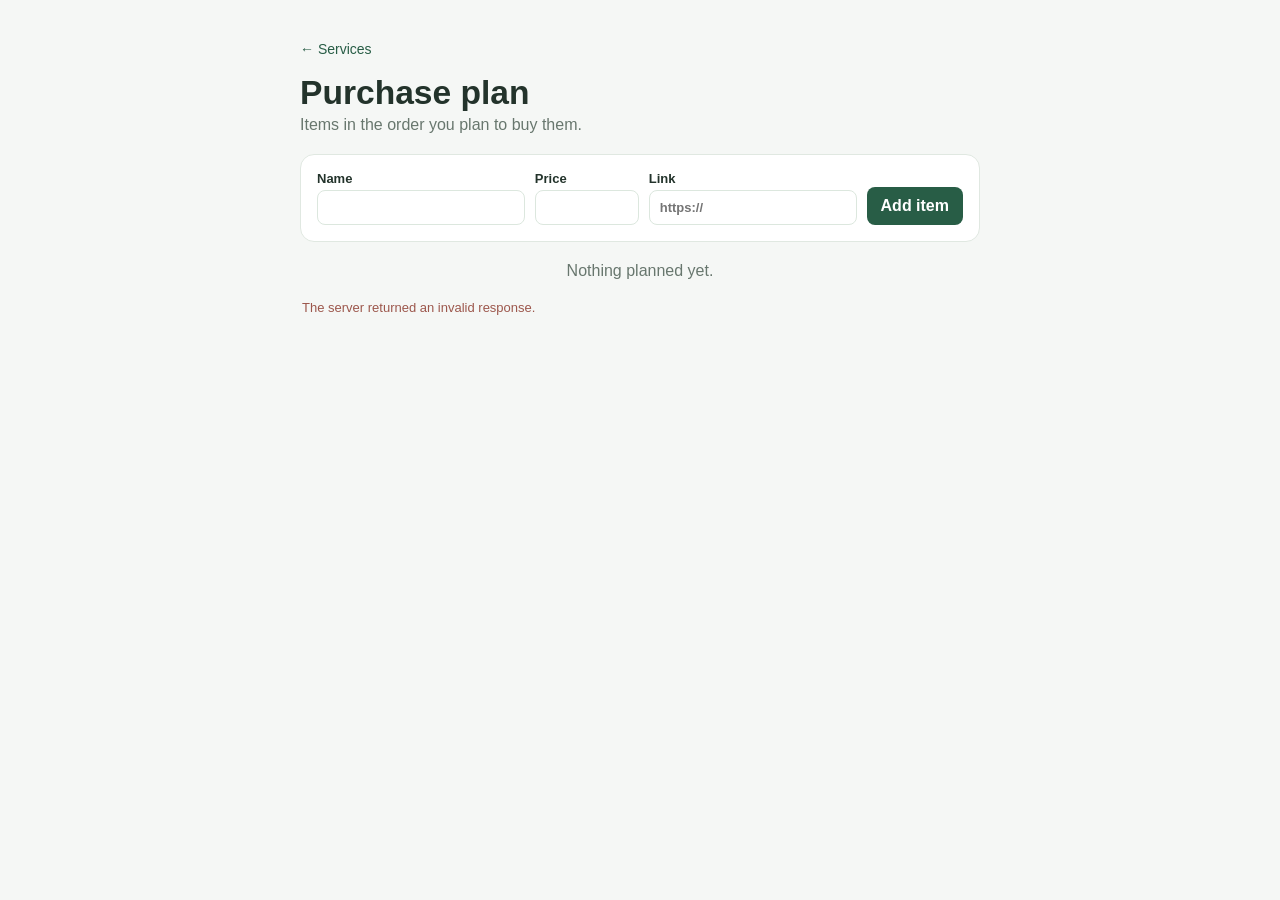
<file: NP/public/index.html>
<!doctype html>
<html lang="en">
<head>
  <meta charset="utf-8">
  <meta name="viewport" content="width=device-width, initial-scale=1">
  <meta name="theme-color" content="#f5f7f5">
  <title>NP — Purchase plan</title>
  <link rel="stylesheet" href="styles.css">
</head>
<body>
  <main class="app">
    <p><a class="back" href="/">&larr; Services</a></p>
    <h1>Purchase plan</h1>
    <p class="subtitle">Items in the order you plan to buy them.</p>

    <form class="entry" id="item-form">
      <label>Name <input id="item-name" type="text" maxlength="120" required autocomplete="off"></label>
      <label>Price <input id="item-price" type="number" min="0" max="100000000" step="0.01" required inputmode="decimal"></label>
      <label>Link <input id="item-link" type="url" maxlength="2048" placeholder="https://" autocomplete="off"></label>
      <button type="submit">Add item</button>
    </form>

    <ol class="items" id="item-list"></ol>
    <p class="empty" id="empty-state" hidden>Nothing planned yet.</p>
    <p class="total" id="total"></p>
    <p class="message" id="message" role="status" aria-live="polite"></p>
  </main>

  <script type="module" src="app.js"></script>
</body>
</html>
</file>
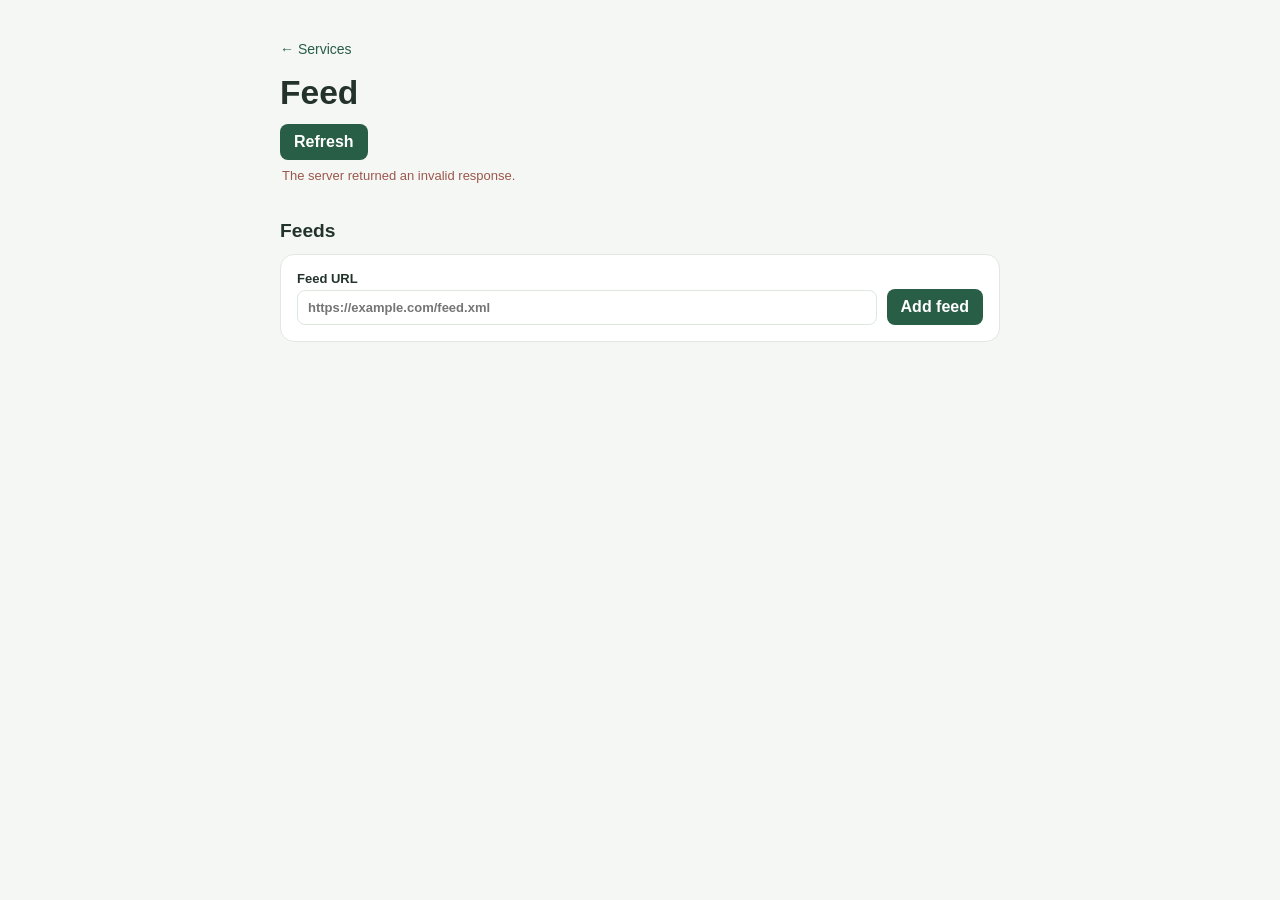
<file: RSS/public/index.html>
<!doctype html>
<html lang="en">
<head>
  <meta charset="utf-8">
  <meta name="viewport" content="width=device-width, initial-scale=1">
  <meta name="theme-color" content="#f5f7f5">
  <title>RSS — Feed</title>
  <link rel="stylesheet" href="styles.css">
</head>
<body>
  <main class="app">
    <p><a class="back" href="/">&larr; Services</a></p>
    <h1>Feed</h1>
    <div class="toolbar">
      <button type="button" id="refresh">Refresh</button>
      <span class="updated" id="updated"></span>
    </div>
    <p class="message" id="message" role="status" aria-live="polite"></p>

    <ul class="entries" id="entries"></ul>
    <p class="empty" id="empty-state" hidden>No items yet. Add a feed below, then press Refresh.</p>
    <button type="button" class="more" id="more" hidden>Load more</button>

    <section class="feeds">
      <h2>Feeds</h2>
      <form class="entry" id="feed-form">
        <label>Feed URL <input id="feed-url" type="url" maxlength="2048" placeholder="https://example.com/feed.xml" required autocomplete="off"></label>
        <button type="submit">Add feed</button>
      </form>
      <ul class="feed-list" id="feed-list"></ul>
    </section>
  </main>

  <script type="module" src="app.js"></script>
</body>
</html>
</file>
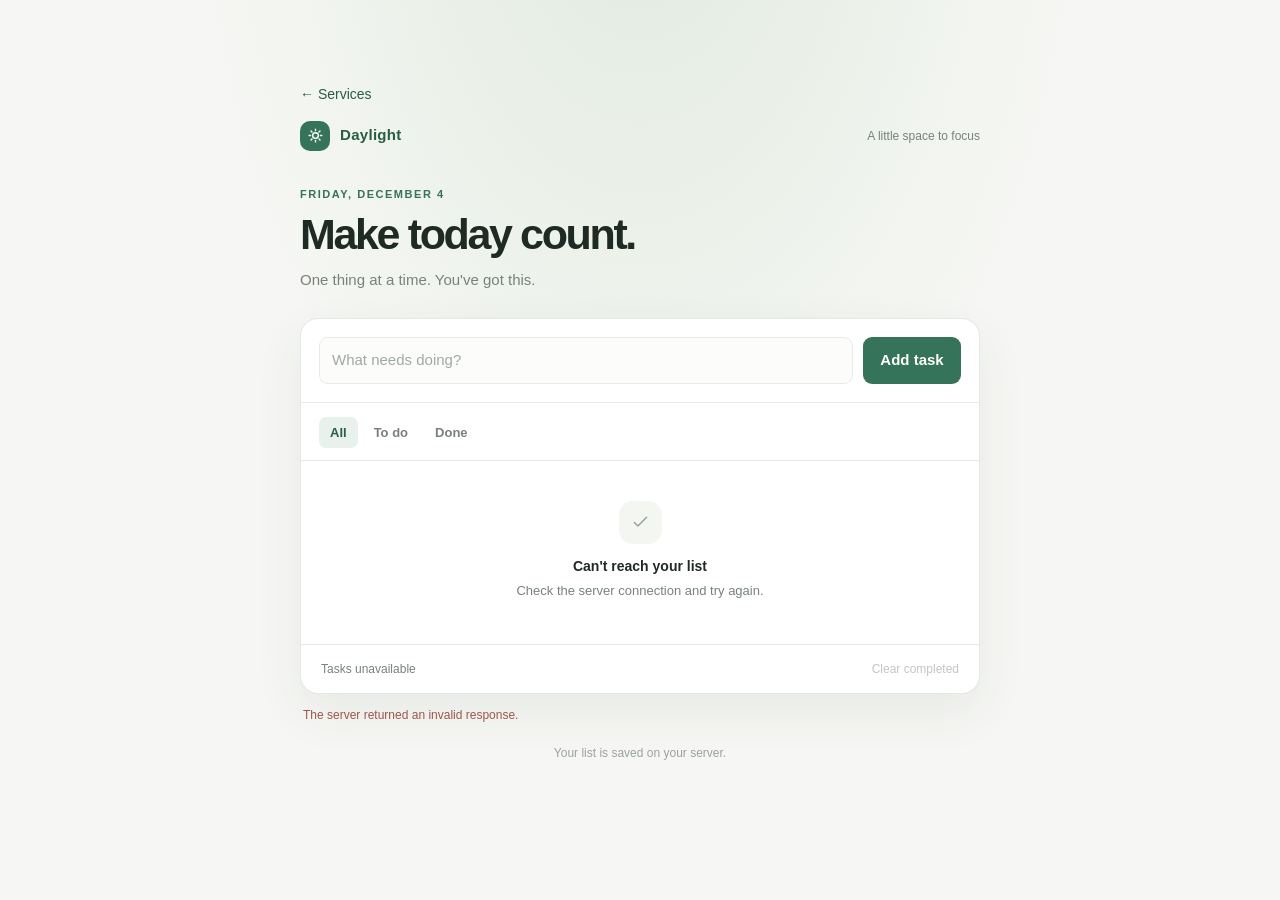
<file: UTDA/public/index.html>
<!doctype html>
<html lang="en">
<head>
  <meta charset="utf-8">
  <meta name="viewport" content="width=device-width, initial-scale=1">
  <meta name="theme-color" content="#f6f7f4">
  <title>Daylight — To-do list</title>
  <link rel="stylesheet" href="styles.css">
</head>
<body>
  <main class="app">
    <p><a class="back" href="/">&larr; Services</a></p>
    <header class="topline">
      <div class="brand">
        <span class="brand-mark" aria-hidden="true">
          <svg viewBox="0 0 24 24" fill="none" stroke="currentColor" stroke-width="2" stroke-linecap="round" stroke-linejoin="round">
            <path d="M12 3v2m0 14v2M3 12h2m14 0h2M5.64 5.64l1.42 1.42m9.88 9.88 1.42 1.42m0-12.72-1.42 1.42m-9.88 9.88-1.42 1.42"/>
            <circle cx="12" cy="12" r="4"/>
          </svg>
        </span>
        Daylight
      </div>
      <span class="local-note">A little space to focus</span>
    </header>

    <section class="heading" aria-labelledby="page-title">
      <p class="eyebrow" id="today-label"></p>
      <h1 id="page-title">Make today count.</h1>
      <p class="subtitle">One thing at a time. You've got this.</p>
    </section>

    <section class="card" aria-label="To-do list">
      <form class="entry" id="task-form">
        <label for="task-input" hidden>Add a task</label>
        <input id="task-input" name="task" type="text" maxlength="120" placeholder="What needs doing?" autocomplete="off" required>
        <button class="add-button" type="submit" aria-label="Add task">Add task</button>
      </form>

      <nav class="filters" aria-label="Filter tasks">
        <button class="filter" type="button" data-filter="all" aria-pressed="true">All</button>
        <button class="filter" type="button" data-filter="active" aria-pressed="false">To do</button>
        <button class="filter" type="button" data-filter="completed" aria-pressed="false">Done</button>
      </nav>

      <ul class="task-list" id="task-list" aria-live="polite"></ul>
      <div class="empty" id="empty-state" hidden>
        <span class="empty-icon" aria-hidden="true">
          <svg viewBox="0 0 24 24" fill="none" stroke="currentColor" stroke-width="1.6" stroke-linecap="round" stroke-linejoin="round">
            <path d="m5 12 4 4L19 6"/>
          </svg>
        </span>
        <strong id="empty-title"></strong>
        <p id="empty-copy"></p>
      </div>

      <footer class="card-footer">
        <span id="task-count" aria-live="polite"></span>
        <button class="clear-button" id="clear-completed" type="button">Clear completed</button>
      </footer>
    </section>
    <p class="storage-message" id="storage-message" role="status" aria-live="polite"></p>
    <p class="footer-note">Your list is saved on your server.</p>
  </main>

  <script type="module" src="app.js"></script>
</body>
</html>
</file>
<file: NP/public/styles.css>
:root { color-scheme: light; font-family: "Segoe UI", Arial, sans-serif; color: #23332b; background: #f5f7f5; }
* { box-sizing: border-box; }
body { margin: 0; padding: 24px; }
button, input { font: inherit; }

.app { width: min(100%, 680px); margin: 0 auto; }
.back { color: #285d46; font-size: 14px; text-decoration: none; }
.back:hover { text-decoration: underline; }
h1 { margin: 8px 0 4px; font-size: clamp(1.6rem, 5vw, 2.1rem); }
.subtitle { margin: 0 0 20px; color: #68776e; }

.entry {
  display: grid;
  grid-template-columns: 2fr 1fr 2fr auto;
  gap: 10px;
  align-items: end;
  padding: 16px;
  border: 1px solid #e0e8e1;
  border-radius: 14px;
  background: #fff;
}
.entry label { display: grid; gap: 4px; font-size: 13px; font-weight: 600; }
.entry input { width: 100%; min-width: 0; padding: 9px 10px; border: 1px solid #dce7de; border-radius: 8px; }
.entry input:focus { outline: none; border-color: #8eae98; box-shadow: 0 0 0 3px rgb(53 115 90 / 12%); }
.entry button { padding: 10px 14px; border: 0; border-radius: 8px; background: #285d46; color: #fff; font-weight: 650; cursor: pointer; }
.entry button:hover, .entry button:focus-visible { background: #1f4938; }

.items { margin: 16px 0 0; padding: 0; list-style: none; counter-reset: step; }
.item {
  display: grid;
  grid-template-columns: auto 1fr auto auto;
  gap: 12px;
  align-items: center;
  margin-bottom: 8px;
  padding: 12px 14px;
  border: 1px solid #e0e8e1;
  border-radius: 12px;
  background: #fff;
  counter-increment: step;
}
.item::before { content: counter(step); display: grid; width: 26px; height: 26px; place-items: center; border-radius: 50%; background: #e8f1eb; color: #285d46; font-size: 13px; font-weight: 700; }
.item-name { min-width: 0; overflow-wrap: anywhere; font-weight: 600; }
.item-name a { color: #285d46; }
.item-price { color: #68776e; font-variant-numeric: tabular-nums; }
.item-actions { display: flex; gap: 4px; }
.item-actions button { width: 32px; height: 32px; border: 1px solid #dce7de; border-radius: 8px; background: #fff; cursor: pointer; }
.item-actions button:hover:not(:disabled) { background: #f4f8f4; }
.item-actions button:disabled { cursor: default; opacity: .35; }
.item-actions button:focus-visible, .entry button:focus-visible { outline: 3px solid rgb(53 115 90 / 30%); outline-offset: 2px; }
.item-actions .remove:hover:not(:disabled) { background: #fbefed; color: #b94f45; }

.empty { margin: 20px 0; color: #68776e; text-align: center; }
.total { margin: 8px 2px 0; font-weight: 650; text-align: right; }
.message { min-height: 20px; margin: 8px 2px 0; color: #9c574c; font-size: 13px; }

@media (max-width: 620px) {
  .entry { grid-template-columns: 1fr; }
  .item { grid-template-columns: auto 1fr auto; }
  .item-price { grid-column: 2; }
  .item-actions { grid-column: 3; grid-row: 1 / span 2; flex-direction: column; }
}
</file>
<file: RSS/public/styles.css>
:root { color-scheme: light; font-family: "Segoe UI", Arial, sans-serif; color: #23332b; background: #f5f7f5; }
* { box-sizing: border-box; }
body { margin: 0; padding: 24px; }
button, input { font: inherit; }
[hidden] { display: none !important; }

.app { width: min(100%, 720px); margin: 0 auto; }
.back { color: #285d46; font-size: 14px; text-decoration: none; }
.back:hover { text-decoration: underline; }
h1 { margin: 8px 0 12px; font-size: clamp(1.6rem, 5vw, 2.1rem); }
h2 { margin: 32px 0 12px; font-size: 1.2rem; }

.toolbar { display: flex; gap: 12px; align-items: center; }
.updated { color: #68776e; font-size: 13px; }
.message { min-height: 20px; margin: 8px 2px; color: #9c574c; font-size: 13px; }

button { padding: 9px 14px; border: 0; border-radius: 8px; background: #285d46; color: #fff; font-weight: 650; cursor: pointer; }
button:hover:not(:disabled), button:focus-visible { background: #1f4938; }
button:disabled { cursor: default; opacity: .6; }
button:focus-visible { outline: 3px solid rgb(53 115 90 / 30%); outline-offset: 2px; }
button.busy::after { content: ""; display: inline-block; width: 12px; height: 12px; margin-left: 8px; border: 2px solid #fff; border-right-color: transparent; border-radius: 50%; vertical-align: -2px; animation: spin .8s linear infinite; }
@keyframes spin { to { transform: rotate(360deg); } }

.entries, .feed-list { margin: 0; padding: 0; list-style: none; }
.entry-item { margin-bottom: 8px; padding: 12px 14px; border: 1px solid #e0e8e1; border-radius: 12px; background: #fff; }
.entry-item a { color: #285d46; font-weight: 600; overflow-wrap: anywhere; }
.entry-meta { margin-top: 4px; color: #68776e; font-size: 13px; }
.more { display: block; margin: 12px auto 0; background: #e8f1eb; color: #285d46; }
.more:hover:not(:disabled), .more:focus-visible { background: #d9e8de; }
.empty { margin: 20px 0; color: #68776e; text-align: center; }

.entry { display: grid; grid-template-columns: 1fr auto; gap: 10px; align-items: end; padding: 16px; border: 1px solid #e0e8e1; border-radius: 14px; background: #fff; }
.entry label { display: grid; gap: 4px; font-size: 13px; font-weight: 600; }
.entry input { width: 100%; min-width: 0; padding: 9px 10px; border: 1px solid #dce7de; border-radius: 8px; }
.entry input:focus { outline: none; border-color: #8eae98; box-shadow: 0 0 0 3px rgb(53 115 90 / 12%); }

.feed-list li { display: flex; gap: 12px; align-items: center; justify-content: space-between; margin-top: 8px; padding: 10px 14px; border: 1px solid #e0e8e1; border-radius: 12px; background: #fff; }
.feed-name { min-width: 0; overflow-wrap: anywhere; font-weight: 600; }
.feed-error { color: #9c574c; font-size: 13px; font-weight: 400; }
.feed-list button { background: #fff; color: #b94f45; border: 1px solid #dce7de; }
.feed-list button:hover:not(:disabled), .feed-list button:focus-visible { background: #fbefed; }

@media (max-width: 620px) {
  .entry { grid-template-columns: 1fr; }
}
</file>
<file: UTDA/public/styles.css>
:root {
  color-scheme: light;
  --ink: #202a25;
  --muted: #78827b;
  --line: #e7ebe6;
  --paper: #fff;
  --canvas: #f6f7f4;
  --green: #35735a;
  --green-dark: #285d46;
  --green-soft: #e8f1eb;
  --shadow: 0 18px 50px rgba(37, 53, 43, .07);
}

* { box-sizing: border-box; }

body {
  min-width: 320px;
  min-height: 100vh;
  margin: 0;
  background:
    radial-gradient(ellipse at 50% -18%, rgba(216, 229, 214, .72), transparent 49%),
    var(--canvas);
  color: var(--ink);
  font: 15px/1.5 "Segoe UI", "Helvetica Neue", sans-serif;
}

button, input { font: inherit; }
button { color: inherit; }

.app {
  width: min(100% - 36px, 680px);
  margin: 0 auto;
  padding: 68px 0 48px;
}

.back { color: var(--green-dark); font-size: 14px; text-decoration: none; }
.back:hover, .back:focus-visible { text-decoration: underline; }

.topline {
  display: flex;
  align-items: center;
  justify-content: space-between;
  margin-bottom: 35px;
}

.brand {
  display: flex;
  align-items: center;
  gap: 10px;
  color: var(--green-dark);
  font-size: 15px;
  font-weight: 700;
  letter-spacing: .02em;
}

.brand-mark {
  display: grid;
  width: 30px;
  height: 30px;
  place-items: center;
  border-radius: 10px;
  background: var(--green);
  color: #fff;
}

.brand-mark svg { width: 17px; height: 17px; }

.local-note {
  color: var(--muted);
  font-size: 12px;
}

.heading { margin-bottom: 27px; }

.eyebrow {
  margin: 0 0 8px;
  color: var(--green);
  font-size: 11px;
  font-weight: 700;
  letter-spacing: .14em;
  text-transform: uppercase;
}

h1 {
  margin: 0;
  font-size: clamp(32px, 7vw, 43px);
  font-weight: 650;
  letter-spacing: -.055em;
  line-height: 1.13;
}

.subtitle {
  margin: 10px 0 0;
  color: var(--muted);
  font-size: 15px;
}

.card {
  overflow: hidden;
  border: 1px solid rgba(222, 229, 222, .85);
  border-radius: 18px;
  background: var(--paper);
  box-shadow: var(--shadow);
}

.entry {
  display: flex;
  gap: 10px;
  padding: 18px;
  border-bottom: 1px solid var(--line);
}

.entry input {
  width: 100%;
  min-width: 0;
  padding: 11px 12px;
  border: 1px solid var(--line);
  border-radius: 9px;
  outline: none;
  background: #fcfdfb;
  color: var(--ink);
  transition: border-color .15s, box-shadow .15s;
}

.entry input::placeholder { color: #a0a9a2; }

.entry input:focus {
  border-color: #9cbea8;
  box-shadow: 0 0 0 3px rgba(53, 115, 90, .1);
}

.add-button {
  display: inline-flex;
  flex: 0 0 auto;
  align-items: center;
  justify-content: center;
  gap: 7px;
  min-width: 98px;
  padding: 0 15px;
  border: 0;
  border-radius: 9px;
  background: var(--green);
  color: #fff;
  cursor: pointer;
  font-weight: 650;
  transition: background .15s, transform .15s;
}

.add-button:hover { background: var(--green-dark); }
.add-button:active { transform: scale(.98); }
.add-button:focus-visible, .filter:focus-visible, .icon-button:focus-visible, .check:focus-visible {
  outline: 3px solid rgba(53, 115, 90, .3);
  outline-offset: 2px;
}

.filters {
  display: flex;
  align-items: center;
  gap: 5px;
  padding: 14px 18px 12px;
}

.filter {
  padding: 6px 11px;
  border: 0;
  border-radius: 7px;
  background: transparent;
  color: var(--muted);
  cursor: pointer;
  font-size: 13px;
  font-weight: 600;
}

.filter:hover { background: #f5f7f4; color: var(--ink); }
.filter[aria-pressed="true"] { background: var(--green-soft); color: var(--green-dark); }

.task-list {
  margin: 0;
  padding: 0 18px;
  list-style: none;
}

.task {
  display: flex;
  align-items: center;
  gap: 12px;
  min-height: 59px;
  border-top: 1px solid var(--line);
  animation: arrive .18s ease-out;
}

@keyframes arrive {
  from { opacity: 0; transform: translateY(3px); }
  to { opacity: 1; transform: translateY(0); }
}

.check {
  display: grid;
  flex: 0 0 20px;
  width: 20px;
  height: 20px;
  place-items: center;
  padding: 0;
  border: 1.5px solid #cbd4cc;
  border-radius: 50%;
  background: transparent;
  color: #fff;
  cursor: pointer;
  transition: background .15s, border-color .15s;
}

.check:hover { border-color: var(--green); }
.check[aria-pressed="true"] { border-color: var(--green); background: var(--green); }
.check svg { width: 12px; height: 12px; }

.task-title {
  flex: 1;
  min-width: 0;
  overflow-wrap: anywhere;
  font-size: 14px;
}

.task.is-complete .task-title { color: #9aa39c; text-decoration: line-through; }

.icon-button {
  display: grid;
  flex: 0 0 32px;
  width: 32px;
  height: 32px;
  place-items: center;
  padding: 0;
  border: 0;
  border-radius: 7px;
  background: transparent;
  color: #a2aaa3;
  cursor: pointer;
  opacity: 0;
  transition: background .15s, color .15s, opacity .15s;
}

.task:hover .icon-button, .icon-button:focus-visible { opacity: 1; }
.icon-button:hover { background: #fbefed; color: #b94f45; }
.icon-button svg { width: 16px; height: 16px; }

.empty {
  padding: 40px 18px 43px;
  border-top: 1px solid var(--line);
  text-align: center;
}

.empty-icon {
  display: grid;
  width: 43px;
  height: 43px;
  margin: 0 auto 12px;
  place-items: center;
  border-radius: 14px;
  background: #f4f6f2;
  color: #91a293;
}

.empty-icon svg { width: 21px; height: 21px; }
.empty strong { display: block; font-size: 14px; font-weight: 650; }
.empty p { margin: 4px 0 0; color: var(--muted); font-size: 13px; }

.card-footer {
  display: flex;
  align-items: center;
  justify-content: space-between;
  min-height: 49px;
  padding: 0 20px;
  border-top: 1px solid var(--line);
  color: var(--muted);
  font-size: 12px;
}

.clear-button {
  padding: 6px 0 6px 10px;
  border: 0;
  background: transparent;
  color: var(--muted);
  cursor: pointer;
  font-size: 12px;
}

.clear-button:hover { color: #b94f45; }
.clear-button:disabled { cursor: default; opacity: .45; }

.storage-message {
  min-height: 20px;
  margin: 12px 3px 0;
  color: #9c574c;
  font-size: 12px;
}

.footer-note {
  margin: 18px 0 0;
  color: #9aa39c;
  font-size: 12px;
  text-align: center;
}

@media (max-width: 520px) {
  .app { width: min(100% - 26px, 680px); padding-top: 34px; }
  .topline { margin-bottom: 30px; }
  .local-note { font-size: 11px; }
  .entry { gap: 8px; padding: 14px; }
  .add-button { min-width: 45px; padding: 0 12px; font-size: 0; }
  .add-button::before { content: "+"; font-size: 22px; font-weight: 400; line-height: 1; }
  .filters { padding-right: 12px; padding-left: 12px; }
  .task-list { padding: 0 14px; }
  .icon-button { opacity: 1; }
}

@media (prefers-reduced-motion: reduce) {
  *, *::before, *::after { animation-duration: .01ms !important; transition-duration: .01ms !important; }
}
</file>
